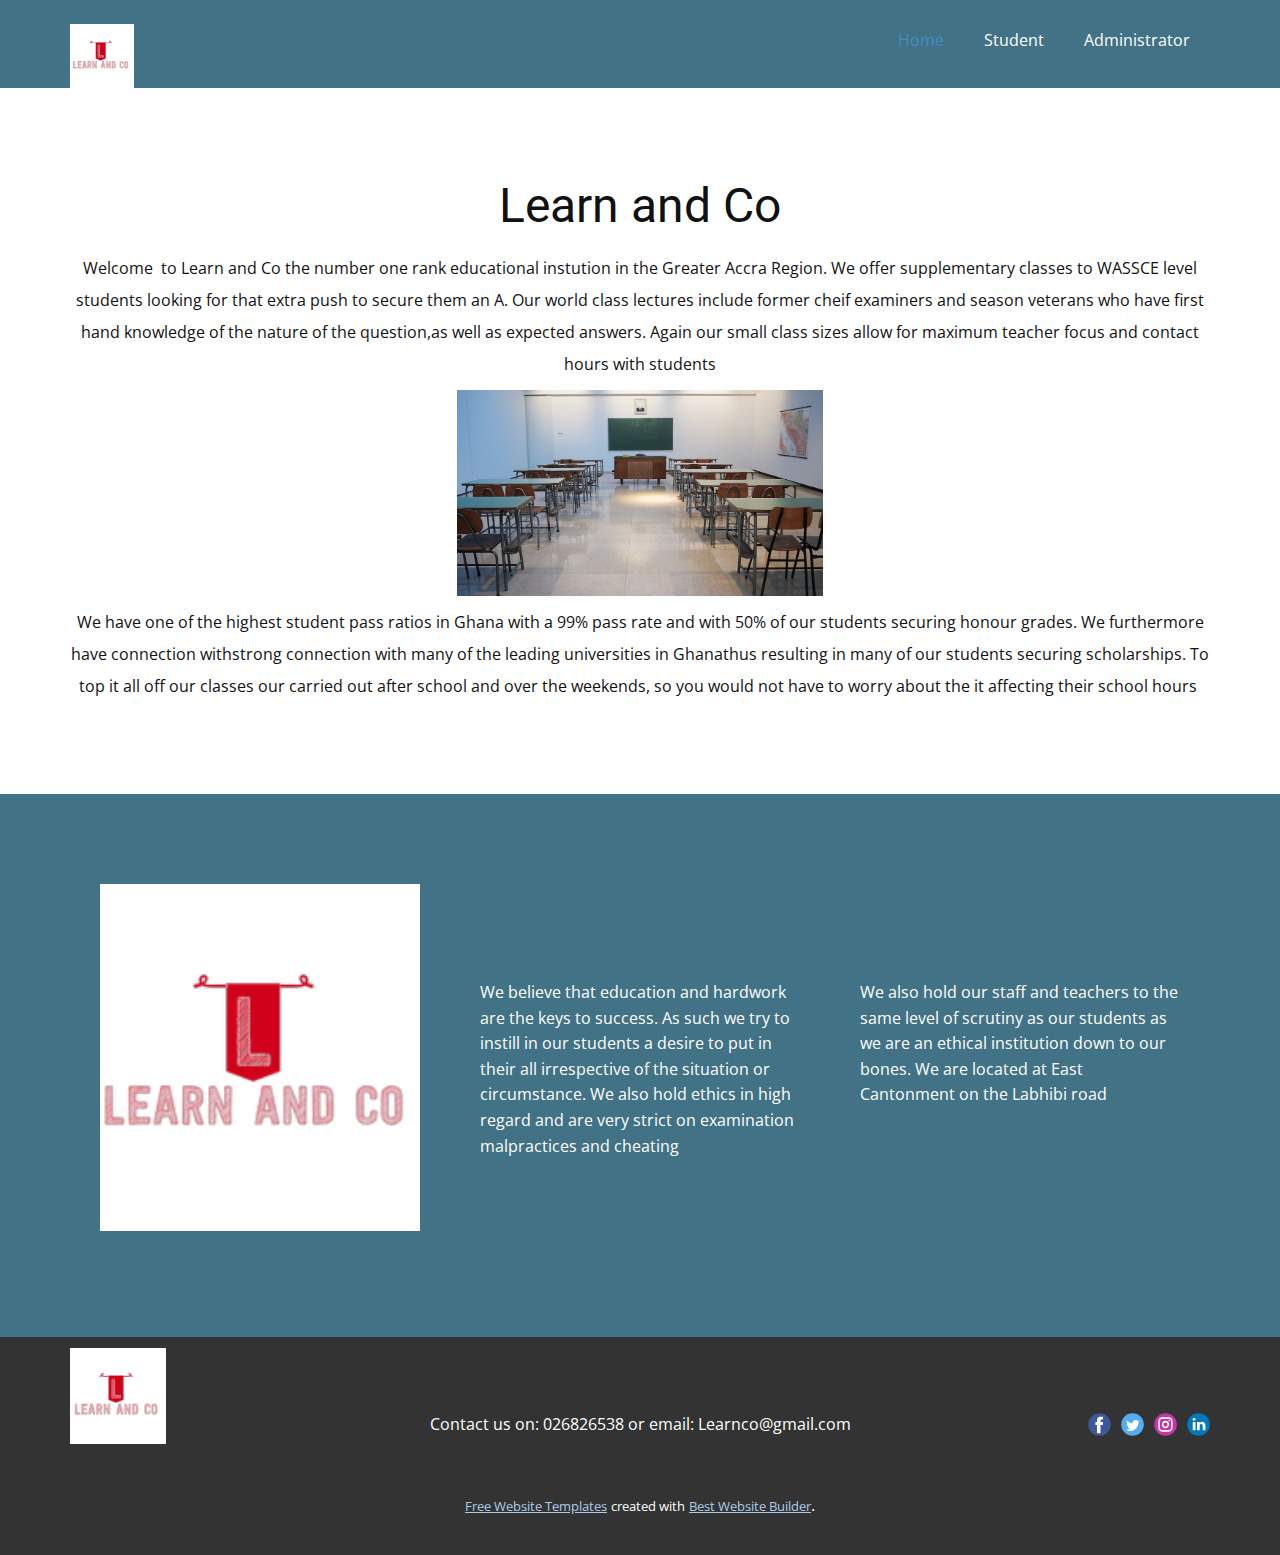
<file: Index.html>
<!DOCTYPE html>
<html style="font-size: 16px;">
  <head>
    <meta name="viewport" content="width=device-width, initial-scale=1.0">
    <meta charset="utf-8">
    <meta name="keywords" content="Learn and Co">
    <meta name="description" content="">
    <meta name="page_type" content="np-template-header-footer-from-plugin">
    <title>Home</title>
    <link rel="stylesheet" href="nicepage.css" media="screen">
<link rel="stylesheet" href="Home.css" media="screen">
    <script class="u-script" type="text/javascript" src="jquery.js" defer=""></script>
    <script class="u-script" type="text/javascript" src="nicepage.js" defer=""></script>
    <meta name="generator" content="Nicepage 4.1.0, nicepage.com">
    <link id="u-theme-google-font" rel="stylesheet" href="https://fonts.googleapis.com/css?family=Roboto:100,100i,300,300i,400,400i,500,500i,700,700i,900,900i|Open+Sans:300,300i,400,400i,600,600i,700,700i,800,800i">
    
    
    
    <script type="application/ld+json">{
		"@context": "http://schema.org",
		"@type": "Organization",
		"name": "",
		"logo": "images/Logo.jpg",
		"sameAs": []
}</script>
    <meta name="theme-color" content="#478ac9">
    <meta property="og:title" content="Home">
    <meta property="og:type" content="website">
  </head>
  <body class="u-body"><header class="u-clearfix u-custom-color-1 u-header u-header" id="sec-9663"><div class="u-clearfix u-sheet u-sheet-1">
        <nav class="u-menu u-menu-dropdown u-offcanvas u-menu-1">
          <div class="menu-collapse" style="font-size: 1rem; letter-spacing: 0px;">
            <a class="u-button-style u-custom-left-right-menu-spacing u-custom-padding-bottom u-custom-top-bottom-menu-spacing u-nav-link u-text-active-palette-1-base u-text-hover-palette-2-base" href="#">
              <svg><use xmlns:xlink="http://www.w3.org/1999/xlink" xlink:href="#menu-hamburger"></use></svg>
              <svg version="1.1" xmlns="http://www.w3.org/2000/svg" xmlns:xlink="http://www.w3.org/1999/xlink"><defs><symbol id="menu-hamburger" viewBox="0 0 16 16" style="width: 16px; height: 16px;"><rect y="1" width="16" height="2"></rect><rect y="7" width="16" height="2"></rect><rect y="13" width="16" height="2"></rect>
</symbol>
</defs></svg>
            </a>
          </div>
          <div class="u-custom-menu u-nav-container">
            <ul class="u-nav u-unstyled u-nav-1"><li class="u-nav-item"><a class="u-button-style u-nav-link u-text-active-palette-1-base u-text-hover-palette-2-base" href="Index.html" style="padding: 10px 20px;">Home</a>
</li><li class="u-nav-item"><a class="u-button-style u-nav-link u-text-active-palette-1-base u-text-hover-palette-2-base" href="Studentlogin.php" style="padding: 10px 20px;">Student</a>
</li><li class="u-nav-item"><a class="u-button-style u-nav-link u-text-active-palette-1-base u-text-hover-palette-2-base" href="Adminlogin.php" style="padding: 10px 20px;">Administrator</a>
</li></ul>
          </div>
          <div class="u-custom-menu u-nav-container-collapse">
            <div class="u-black u-container-style u-inner-container-layout u-opacity u-opacity-95 u-sidenav">
              <div class="u-inner-container-layout u-sidenav-overflow">
                <div class="u-menu-close"></div>
                <ul class="u-align-center u-nav u-popupmenu-items u-unstyled u-nav-2"><li class="u-nav-item"><a class="u-button-style u-nav-link" href="Home.html" style="padding: 10px 20px;">Home</a>
</li><li class="u-nav-item"><a class="u-button-style u-nav-link" href="Student.html" style="padding: 10px 20px;">Student</a>
</li><li class="u-nav-item"><a class="u-button-style u-nav-link" href="Administrator.html" style="padding: 10px 20px;">Administrator</a>
</li></ul>
              </div>
            </div>
            <div class="u-black u-menu-overlay u-opacity u-opacity-70"></div>
          </div>
        </nav>
        <a href="https://nicepage.com" class="u-image u-logo u-image-1" data-image-width="200" data-image-height="200">
          <img src="Logo.jpg" class="u-logo-image u-logo-image-1">
        </a>
      </div></header>
    <section class="u-clearfix u-section-1" id="sec-5fc8">
      <div class="u-clearfix u-sheet u-valign-middle u-sheet-1">
        <div class="fr-view u-align-center u-clearfix u-rich-text u-text u-text-1">
          <h1 style="text-align: center;">Learn and Co</h1>
          <p style="text-align: center;">
            <span style="line-height: 2.0;">Welcome &nbsp;to Learn and Co the number one rank educational instution in the Greater Accra Region. We offer supplementary classes to WASSCE level students looking for that extra push to secure them an A. Our world class lectures include former cheif examiners and season veterans who have first hand knowledge of the nature of the question,as well as expected answers. Again our small class sizes allow for maximum teacher focus and contact hours with students<img src="bgrnd.jfif" align="center" style="width: 366px;" class="fr-dib fr-fic" width="570">We have one of the highest student pass ratios in Ghana with a 99% pass rate and with 50% of our students securing honour grades. We furthermore have connection withstrong connection with many of the leading universities in Ghanathus resulting in many of our students securing scholarships. To top it all off our classes our carried out after school and over the weekends, so you would not have to worry about the it affecting their school hours&nbsp;
            </span>
          </p>
        </div>
      </div>
    </section>
    <section class="u-clearfix u-custom-color-1 u-section-2" id="sec-be61">
      <div class="u-clearfix u-sheet u-valign-middle u-sheet-1">
        <div class="u-clearfix u-expanded-width u-gutter-0 u-layout-spacing-vertical u-layout-wrap u-layout-wrap-1">
          <div class="u-layout">
            <div class="u-layout-row">
              <div class="u-size-20 u-size-60-md">
                <div class="u-layout-row">
                  <div class="u-container-style u-expand-resize u-layout-cell u-left-cell u-size-60 u-layout-cell-1" src="">
                    <div class="u-container-layout u-valign-top u-container-layout-1">
                      <img class="u-expanded-width u-image u-image-1" data-image-width="200" data-image-height="200" src="Logo.jpg">
                    </div>
                  </div>
                </div>
              </div>
              <div class="u-size-40 u-size-60-md">
                <div class="u-layout-col">
                  <div class="u-size-40">
                    <div class="u-layout-row">
                      <div class="u-align-left u-container-style u-layout-cell u-right-cell u-size-60 u-layout-cell-2">
                        <div class="u-container-layout u-valign-middle u-container-layout-2"></div>
                      </div>
                    </div>
                  </div>
                  <div class="u-size-20">
                    <div class="u-layout-row">
                      <div class="u-align-left u-container-style u-layout-cell u-size-30 u-layout-cell-3">
                        <div class="u-container-layout u-valign-top u-container-layout-3">
                          <p class="u-text u-text-1">We believe that education and hardwork are the keys to success. As such we try to instill in our students a desire to put in their all irrespective of the situation or circumstance. We also hold ethics in high regard and are very strict on examination malpractices and cheating&nbsp;</p>
                        </div>
                      </div>
                      <div class="u-align-left u-container-style u-layout-cell u-right-cell u-size-30 u-layout-cell-4">
                        <div class="u-container-layout u-container-layout-4">
                          <p class="u-text u-text-2">We also hold our staff and teachers to the same level of scrutiny as our students as we are an ethical institution down to our bones. We are located at East Cantonment on the Labhibi road&nbsp;</p>
                        </div>
                      </div>
                    </div>
                  </div>
                </div>
              </div>
            </div>
          </div>
        </div>
      </div>
    </section>
    
    
    <footer class="u-align-center-md u-align-center-sm u-align-center-xs u-clearfix u-footer u-grey-80" id="sec-d9af"><div class="u-clearfix u-sheet u-valign-middle u-sheet-1">
        <a href="https://nicepage.com" class="u-image u-logo u-image-1" data-image-width="200" data-image-height="200">
          <img src="Logo.jpg" class="u-logo-image u-logo-image-1">
        </a>
        <div class="u-align-left u-social-icons u-spacing-10 u-social-icons-1">
          <a class="u-social-url" title="facebook" target="_blank" href=""><span class="u-icon u-social-facebook u-social-icon u-icon-1"><svg class="u-svg-link" preserveAspectRatio="xMidYMin slice" viewBox="0 0 112 112" ><use xmlns:xlink="http://www.w3.org/1999/xlink" xlink:href="#svg-c234"></use></svg><svg class="u-svg-content" viewBox="0 0 112 112" x="0" y="0" id="svg-c234"><circle fill="currentColor" cx="56.1" cy="56.1" r="55"></circle><path fill="#FFFFFF" d="M73.5,31.6h-9.1c-1.4,0-3.6,0.8-3.6,3.9v8.5h12.6L72,58.3H60.8v40.8H43.9V58.3h-8V43.9h8v-9.2
            c0-6.7,3.1-17,17-17h12.5v13.9H73.5z"></path></svg></span>
          </a>
          <a class="u-social-url" title="twitter" target="_blank" href=""><span class="u-icon u-social-icon u-social-twitter u-icon-2"><svg class="u-svg-link" preserveAspectRatio="xMidYMin slice" viewBox="0 0 112 112" ><use xmlns:xlink="http://www.w3.org/1999/xlink" xlink:href="#svg-8705"></use></svg><svg class="u-svg-content" viewBox="0 0 112 112" x="0" y="0" id="svg-8705"><circle fill="currentColor" class="st0" cx="56.1" cy="56.1" r="55"></circle><path fill="#FFFFFF" d="M83.8,47.3c0,0.6,0,1.2,0,1.7c0,17.7-13.5,38.2-38.2,38.2C38,87.2,31,85,25,81.2c1,0.1,2.1,0.2,3.2,0.2
            c6.3,0,12.1-2.1,16.7-5.7c-5.9-0.1-10.8-4-12.5-9.3c0.8,0.2,1.7,0.2,2.5,0.2c1.2,0,2.4-0.2,3.5-0.5c-6.1-1.2-10.8-6.7-10.8-13.1
            c0-0.1,0-0.1,0-0.2c1.8,1,3.9,1.6,6.1,1.7c-3.6-2.4-6-6.5-6-11.2c0-2.5,0.7-4.8,1.8-6.7c6.6,8.1,16.5,13.5,27.6,14
            c-0.2-1-0.3-2-0.3-3.1c0-7.4,6-13.4,13.4-13.4c3.9,0,7.3,1.6,9.8,4.2c3.1-0.6,5.9-1.7,8.5-3.3c-1,3.1-3.1,5.8-5.9,7.4
            c2.7-0.3,5.3-1,7.7-2.1C88.7,43,86.4,45.4,83.8,47.3z"></path></svg></span>
          </a>
          <a class="u-social-url" title="instagram" target="_blank" href=""><span class="u-icon u-social-icon u-social-instagram u-icon-3"><svg class="u-svg-link" preserveAspectRatio="xMidYMin slice" viewBox="0 0 112 112" ><use xmlns:xlink="http://www.w3.org/1999/xlink" xlink:href="#svg-2546"></use></svg><svg class="u-svg-content" viewBox="0 0 112 112" x="0" y="0" id="svg-2546"><circle fill="currentColor" cx="56.1" cy="56.1" r="55"></circle><path fill="#FFFFFF" d="M55.9,38.2c-9.9,0-17.9,8-17.9,17.9C38,66,46,74,55.9,74c9.9,0,17.9-8,17.9-17.9C73.8,46.2,65.8,38.2,55.9,38.2
            z M55.9,66.4c-5.7,0-10.3-4.6-10.3-10.3c-0.1-5.7,4.6-10.3,10.3-10.3c5.7,0,10.3,4.6,10.3,10.3C66.2,61.8,61.6,66.4,55.9,66.4z"></path><path fill="#FFFFFF" d="M74.3,33.5c-2.3,0-4.2,1.9-4.2,4.2s1.9,4.2,4.2,4.2s4.2-1.9,4.2-4.2S76.6,33.5,74.3,33.5z"></path><path fill="#FFFFFF" d="M73.1,21.3H38.6c-9.7,0-17.5,7.9-17.5,17.5v34.5c0,9.7,7.9,17.6,17.5,17.6h34.5c9.7,0,17.5-7.9,17.5-17.5V38.8
            C90.6,29.1,82.7,21.3,73.1,21.3z M83,73.3c0,5.5-4.5,9.9-9.9,9.9H38.6c-5.5,0-9.9-4.5-9.9-9.9V38.8c0-5.5,4.5-9.9,9.9-9.9h34.5
            c5.5,0,9.9,4.5,9.9,9.9V73.3z"></path></svg></span>
          </a>
          <a class="u-social-url" title="linkedin" target="_blank" href=""><span class="u-icon u-social-icon u-social-linkedin u-icon-4"><svg class="u-svg-link" preserveAspectRatio="xMidYMin slice" viewBox="0 0 112 112" ><use xmlns:xlink="http://www.w3.org/1999/xlink" xlink:href="#svg-c6b7"></use></svg><svg class="u-svg-content" viewBox="0 0 112 112" x="0" y="0" id="svg-c6b7"><circle fill="currentColor" cx="56.1" cy="56.1" r="55"></circle><path fill="#FFFFFF" d="M41.3,83.7H27.9V43.4h13.4V83.7z M34.6,37.9L34.6,37.9c-4.6,0-7.5-3.1-7.5-7c0-4,3-7,7.6-7s7.4,3,7.5,7
            C42.2,34.8,39.2,37.9,34.6,37.9z M89.6,83.7H76.2V62.2c0-5.4-1.9-9.1-6.8-9.1c-3.7,0-5.9,2.5-6.9,4.9c-0.4,0.9-0.4,2.1-0.4,3.3v22.5
            H48.7c0,0,0.2-36.5,0-40.3h13.4v5.7c1.8-2.7,5-6.7,12.1-6.7c8.8,0,15.4,5.8,15.4,18.1V83.7z"></path></svg></span>
          </a>
        </div>
        <p class="u-align-center-lg u-align-center-md u-align-center-xl u-text u-text-1">Contact us on: 026826538 or email: Learnco@gmail.com<br>
        </p>
      </div></footer>
    <section class="u-backlink u-clearfix u-grey-80">
      <a class="u-link" href="https://nicepage.com/website-templates" target="_blank">
        <span>Free Website Templates</span>
      </a>
      <p class="u-text">
        <span>created with</span>
      </p>
      <a class="u-link" href="https://nicepage.review" target="_blank">
        <span>Best Website Builder</span>
      </a>. 
    </section>
  </body>
</html>
</file>
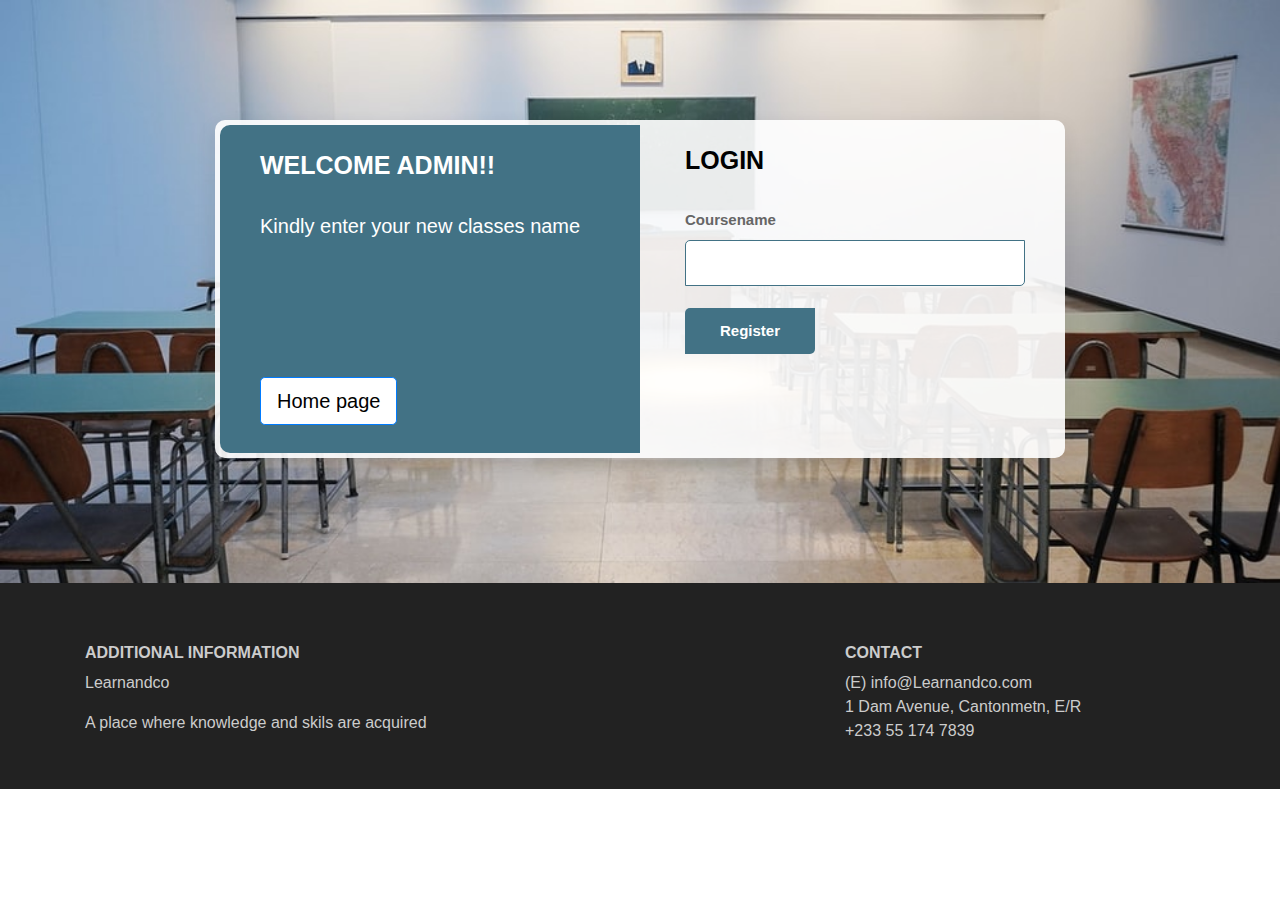
<file: addclasses.html>
<!DOCTYPE html>
<html lang="en">

<head>
    <meta charset="UTF-8">
    <meta http-equiv="X-UA-Compatible" content="IE=edge">
    <meta name="viewport" content="width=device-width, initial-scale=1.0">
    <title>Register</title>
    <link rel="stylesheet" href="https://maxcdn.bootstrapcdn.com/bootstrap/4.0.0/css/bootstrap.min.css" integrity="sha384-Gn5384xqQ1aoWXA+058RXPxPg6fy4IWvTNh0E263XmFcJlSAwiGgFAW/dAiS6JXm" crossorigin="anonymous">
    <script src="https://maxcdn.bootstrapcdn.com/bootstrap/4.0.0/js/bootstrap.min.js" integrity="sha384-JZR6Spejh4U02d8jOt6vLEHfe/JQGiRRSQQxSfFWpi1MquVdAyjUar5+76PVCmYl" crossorigin="anonymous"></script>
    <link href="https://cdn.jsdelivr.net/npm/bootstrap@5.0.2/dist/css/bootstrap.min.css" rel="stylesheet" integrity="sha384-EVSTQN3/azprG1Anm3QDgpJLIm9Nao0Yz1ztcQTwFspd3yD65VohhpuuCOmLASjC" crossorigin="anonymous">
    <link rel="stylesheet" href="sign-up_style.css">
    <script src="signupScript.js"></script>
    <script src="https://cdn.jsdelivr.net/npm/bootstrap@5.0.2/dist/js/bootstrap.bundle.min.js" integrity="sha384-MrcW6ZMFYlzcLA8Nl+NtUVF0sA7MsXsP1UyJoMp4YLEuNSfAP+JcXn/tWtIaxVXM" crossorigin="anonymous"></script>
</head>


<body>
    <br>
    <br>
    <br>
    <br>
    <br>
    
    <div class="containerr" style="background-size: 100%;">
        <div class="wrapper">
           

            <!-- left side of the form-->
            <div class="form-left">
                <h2 class="text-uppercase">Welcome Admin!!</h2>
                <p><h5>Kindly enter your new classes name</h5></p>
                <br>
                <br>
                <br>
                
                <br>
                <br>
               
                <div class="form-field">
                    <h1><a href="index.php" class="btn btn-primary btn-lg" id= " Homepagebtn"  role="button">Home page</a></h1>
                </div>
            </div>


            <!-- form content-->
            <form class="form-right" action="createclass.php" method="post" name="myForm" onsubmit="return(validate());">
                <h2 class="text-uppercase" style="color: black;">Login</h2>

                <!-- Class_id course_id-->
                
        
                <div class="mb-3"> <label>Coursename</label> <input type="text" name="Coursename" id="Coursename" class="input-field"> </div>

               

                    <!-- Register button-->
                    <div class="form-field"> <input type="submit" value="Register" class="Login" name="Register"> </div>
            </form>
            </div>
        </div>
        <br>
    <br>
    <br>
    <br>
    <br>

        <!-- footer  -->
        <footer class="page-footer">
            <div class="container">
                <div class="row">

                    <!-- footer left-side-->
                    <div class="col-lg-8 col-md-8 col-sm-12">
                        <h6 class="text-uppercase font-weight-bold">Additional Information</h6>
                        <p>Learnandco</p>
                        <p>A place where knowledge and skils are acquired</p>
                    </div>

                    <!-- right-side -->
                    <div class="col-lg-4 col-md-4 col-sm-12">
                        <h6 class="text-uppercase font-weight-bold">Contact</h6>
                        <p>(E) info@Learnandco.com
                            <br/>1 Dam Avenue, Cantonmetn, E/R

                            <br/>+233 55 174 7839</p>
                    </div>
                    <div>

        </footer>
        </div>
</body>

</html>
</file>
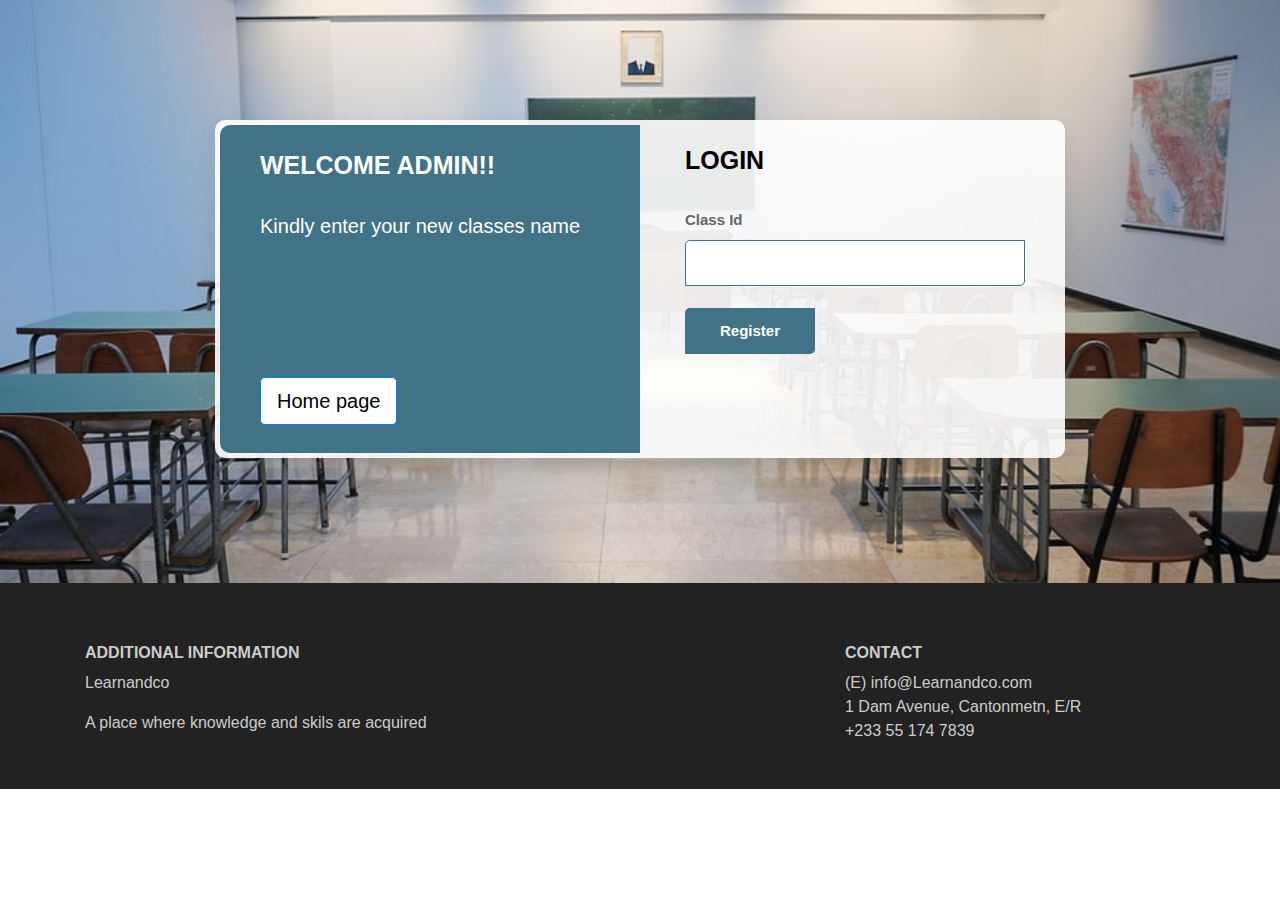
<file: addclassmembers.html>
<!DOCTYPE html>
<html lang="en">

<head>
    <meta charset="UTF-8">
    <meta http-equiv="X-UA-Compatible" content="IE=edge">
    <meta name="viewport" content="width=device-width, initial-scale=1.0">
    <title>Register</title>
    <link rel="stylesheet" href="https://maxcdn.bootstrapcdn.com/bootstrap/4.0.0/css/bootstrap.min.css" integrity="sha384-Gn5384xqQ1aoWXA+058RXPxPg6fy4IWvTNh0E263XmFcJlSAwiGgFAW/dAiS6JXm" crossorigin="anonymous">
    <script src="https://maxcdn.bootstrapcdn.com/bootstrap/4.0.0/js/bootstrap.min.js" integrity="sha384-JZR6Spejh4U02d8jOt6vLEHfe/JQGiRRSQQxSfFWpi1MquVdAyjUar5+76PVCmYl" crossorigin="anonymous"></script>
    <link href="https://cdn.jsdelivr.net/npm/bootstrap@5.0.2/dist/css/bootstrap.min.css" rel="stylesheet" integrity="sha384-EVSTQN3/azprG1Anm3QDgpJLIm9Nao0Yz1ztcQTwFspd3yD65VohhpuuCOmLASjC" crossorigin="anonymous">
    <link rel="stylesheet" href="sign-up_style.css">
    <script src="signupScript.js"></script>
    <script src="https://cdn.jsdelivr.net/npm/bootstrap@5.0.2/dist/js/bootstrap.bundle.min.js" integrity="sha384-MrcW6ZMFYlzcLA8Nl+NtUVF0sA7MsXsP1UyJoMp4YLEuNSfAP+JcXn/tWtIaxVXM" crossorigin="anonymous"></script>
</head>


<body>
    <br>
    <br>
    <br>
    <br>
    <br>
    
    <div class="containerr" style="background-size: 100%;">
        <div class="wrapper">
           

            <!-- left side of the form-->
            <div class="form-left">
                <h2 class="text-uppercase">Welcome Admin!!</h2>
                <p><h5>Kindly enter your new classes name</h5></p>
                <br>
                <br>
                <br>
                
                <br>
                <br>
               
                <div class="form-field">
                    <h1><a href="Admindashboard.php" class="btn btn-primary btn-lg" id= " Homepagebtn"  role="button">Home page</a></h1>
                </div>
            </div>


            <!-- form content-->
            <form class="form-right" action="createclassmembers.php" method="post" name="myForm" onsubmit="return(validate());">
                <h2 class="text-uppercase" style="color: black;">Login</h2>

                <!-- Class_id course_id-->
                
        
                <div class="mb-3"> <label>Class Id</label> <input type="text" name="Classid" id="Classid" class="input-field"> </div>

               

                    <!-- Register button-->
                    <div class="form-field"> <input type="submit" value="Register" class="Login" name="Register"> </div>
            </form>
            </div>
        </div>
        <br>
    <br>
    <br>
    <br>
    <br>

        <!-- footer  -->
        <footer class="page-footer">
            <div class="container">
                <div class="row">

                    <!-- footer left-side-->
                    <div class="col-lg-8 col-md-8 col-sm-12">
                        <h6 class="text-uppercase font-weight-bold">Additional Information</h6>
                        <p>Learnandco</p>
                        <p>A place where knowledge and skils are acquired</p>
                    </div>

                    <!-- right-side -->
                    <div class="col-lg-4 col-md-4 col-sm-12">
                        <h6 class="text-uppercase font-weight-bold">Contact</h6>
                        <p>(E) info@Learnandco.com
                            <br/>1 Dam Avenue, Cantonmetn, E/R

                            <br/>+233 55 174 7839</p>
                    </div>
                    <div>

        </footer>
        </div>
</body>

</html>
</file>
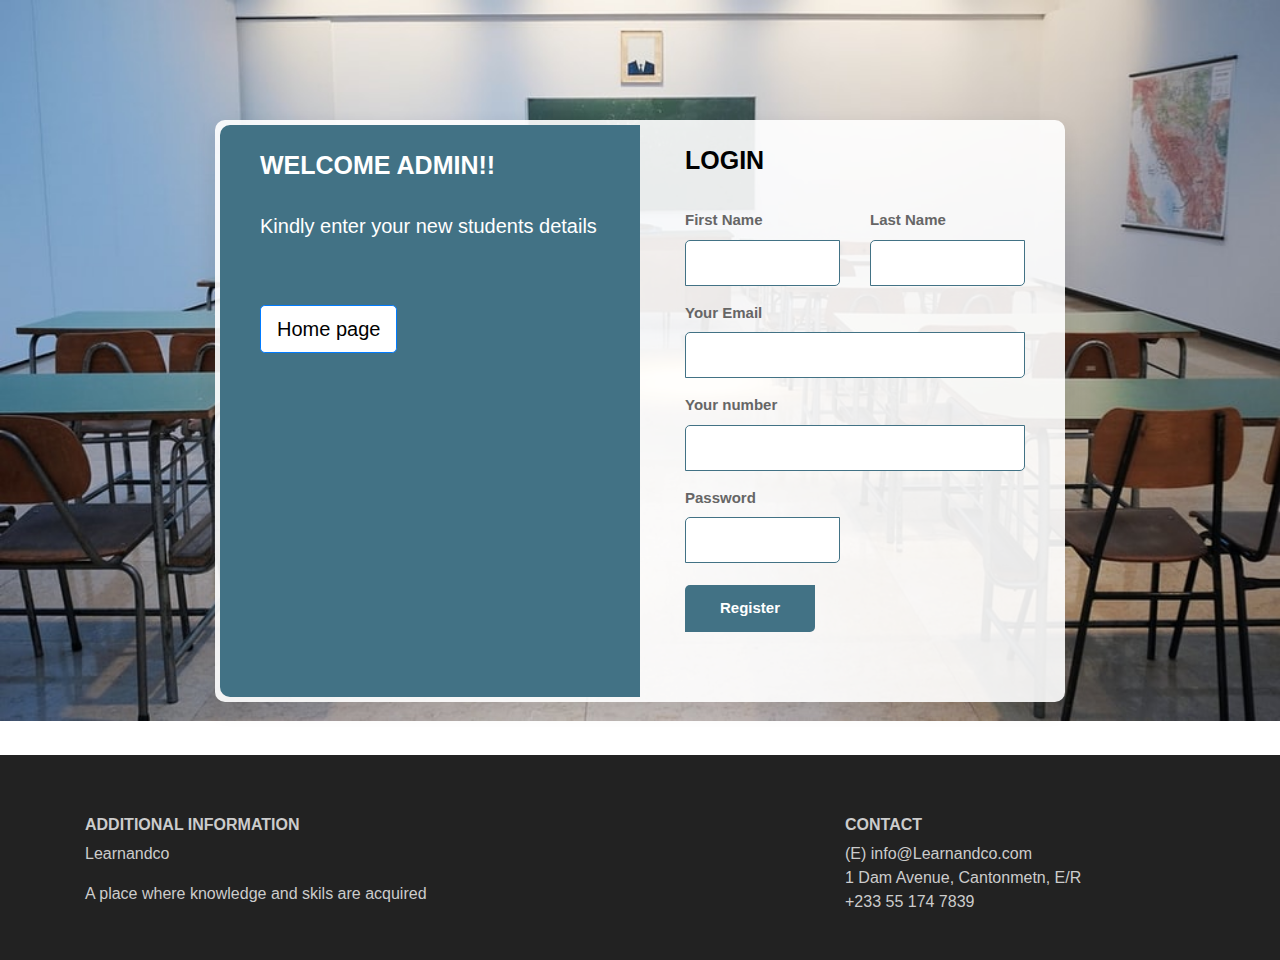
<file: addperson.html>
<!DOCTYPE html>
<html lang="en">

<head>
    <meta charset="UTF-8">
    <meta http-equiv="X-UA-Compatible" content="IE=edge">
    <meta name="viewport" content="width=device-width, initial-scale=1.0">
    <title>Register</title>
    <link rel="stylesheet" href="https://maxcdn.bootstrapcdn.com/bootstrap/4.0.0/css/bootstrap.min.css" integrity="sha384-Gn5384xqQ1aoWXA+058RXPxPg6fy4IWvTNh0E263XmFcJlSAwiGgFAW/dAiS6JXm" crossorigin="anonymous">
    <script src="https://maxcdn.bootstrapcdn.com/bootstrap/4.0.0/js/bootstrap.min.js" integrity="sha384-JZR6Spejh4U02d8jOt6vLEHfe/JQGiRRSQQxSfFWpi1MquVdAyjUar5+76PVCmYl" crossorigin="anonymous"></script>
    <link href="https://cdn.jsdelivr.net/npm/bootstrap@5.0.2/dist/css/bootstrap.min.css" rel="stylesheet" integrity="sha384-EVSTQN3/azprG1Anm3QDgpJLIm9Nao0Yz1ztcQTwFspd3yD65VohhpuuCOmLASjC" crossorigin="anonymous">
    <link rel="stylesheet" href="sign-up_style.css">
    <script src="signupScript.js"></script>
    <script src="https://cdn.jsdelivr.net/npm/bootstrap@5.0.2/dist/js/bootstrap.bundle.min.js" integrity="sha384-MrcW6ZMFYlzcLA8Nl+NtUVF0sA7MsXsP1UyJoMp4YLEuNSfAP+JcXn/tWtIaxVXM" crossorigin="anonymous"></script>
</head>


<body style="background-image: url('bgrnd.jfif');  background-size: 100%; background-repeat: no-repeat; ">
    <br>
    <br>
    <br>
    <br>
    <br>
    
    <div class="containerr"  >
    
        <div class="wrapper">
           

            <!-- left side of the form-->
            <div class="form-left">
                <h2 class="text-uppercase">Welcome ADMIN!!</h2>
                <p><h5>Kindly enter your new students details </h5></p>
                <br>
                <br>
               
                <div class="form-field">
                    <h1><a href="Admindashboard.php" class="btn btn-primary btn-lg" id= " Homepagebtn"  role="button">Home page</a></h1>
                </div>
               
                
            </div>


            <!-- form content-->
            <form class="form-right" action="create.php" method="post" name="myForm" onsubmit="return(validate());">
                <h2 class="text-uppercase" style="color: black;">Login</h2>

                <!-- first name and last name-->
                <div class="row">
                    <div class="col-sm-6 mb-3"> <label>First Name</label> <input type="text" name="fname" id="fname" class="input-field"> </div>
                    <div class="col-sm-6 mb-3"> <label>Last Name</label> <input type="text" name="lname" id="lname" class="input-field"> </div>
                </div>

                <div class="mb-3"> <label>Your Email</label> <input type="email" class="input-field" name="email" id="email"> </div>


                <!-- Number-->
                <div class="mb-3"> <label>Your number </label> <input type="text" class="input-field" name="number" id="number"> </div>

                <!-- Role-->
                
                 <!-- Password-->
                <div class="row">
                    <div class="col-sm-6 mb-3"> <label>Password</label> <input type="password" name="Pword" id="Pword" class="input-field"> </div>
                </div>

                    <!-- Register button-->
                     <input type="submit" value="Register" class="Login" name="Register"> </div>
            </form>
            </div>
        </div>
        <br>
        <br>
        


   
        <!-- footer  -->
        <footer class="page-footer">
            <div class="container">
                <div class="row">

                    <!-- footer left-side-->
                    <div class="col-lg-8 col-md-8 col-sm-12">
                        <h6 class="text-uppercase font-weight-bold">Additional Information</h6>
                        <p>Learnandco</p>
                        <p>A place where knowledge and skils are acquired</p>
                    </div>

                    <!-- right-side -->
                    <div class="col-lg-4 col-md-4 col-sm-12">
                        <h6 class="text-uppercase font-weight-bold">Contact</h6>
                        <p>(E) info@Learnandco.com
                            <br/>1 Dam Avenue, Cantonmetn, E/R

                            <br/>+233 55 174 7839</p>
                    </div>
                    <div>

        </footer>
        </div>
</body>

</html>
</file>
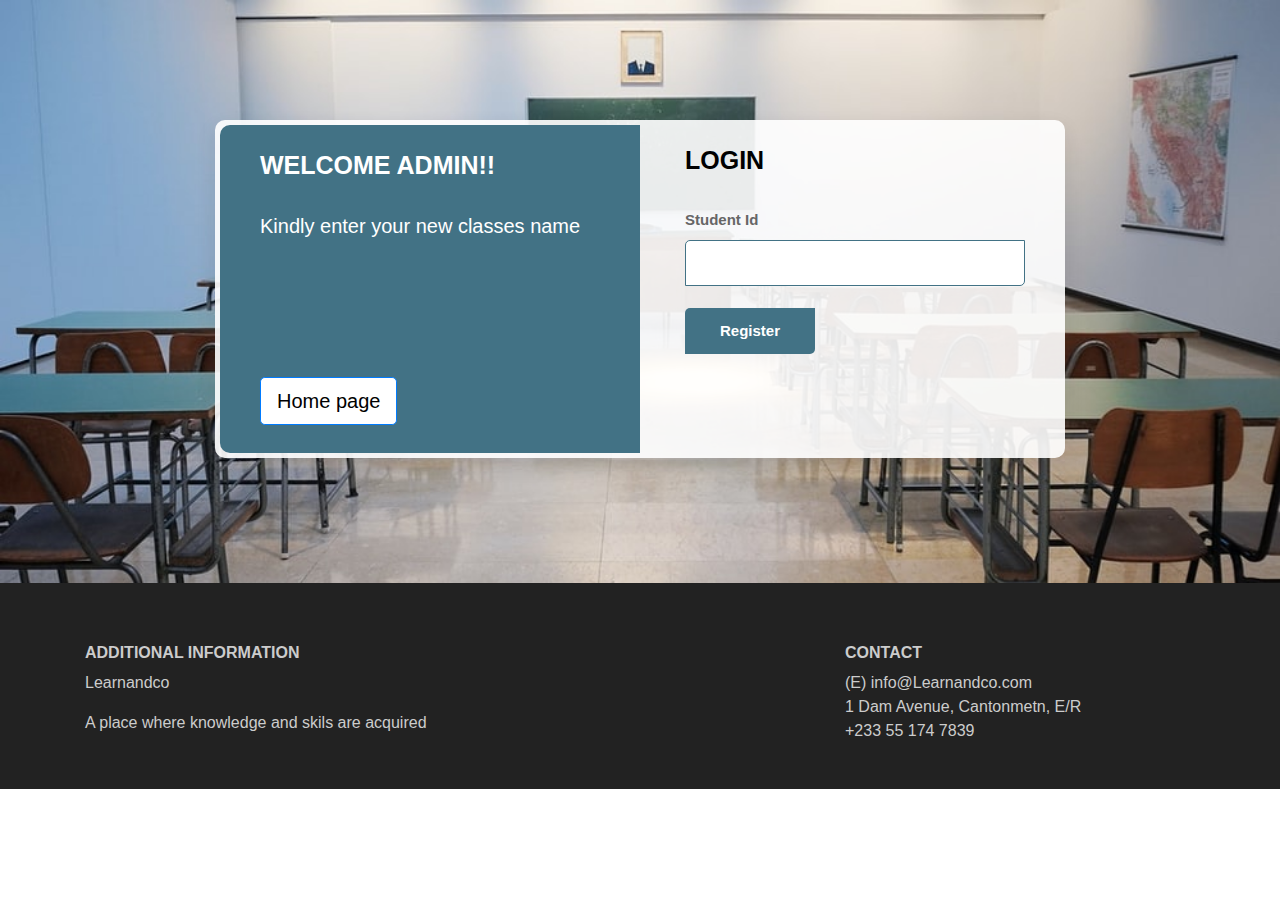
<file: addstudentclasses.html>
<!DOCTYPE html>
<html lang="en">

<head>
    <meta charset="UTF-8">
    <meta http-equiv="X-UA-Compatible" content="IE=edge">
    <meta name="viewport" content="width=device-width, initial-scale=1.0">
    <title>Register</title>
    <link rel="stylesheet" href="https://maxcdn.bootstrapcdn.com/bootstrap/4.0.0/css/bootstrap.min.css" integrity="sha384-Gn5384xqQ1aoWXA+058RXPxPg6fy4IWvTNh0E263XmFcJlSAwiGgFAW/dAiS6JXm" crossorigin="anonymous">
    <script src="https://maxcdn.bootstrapcdn.com/bootstrap/4.0.0/js/bootstrap.min.js" integrity="sha384-JZR6Spejh4U02d8jOt6vLEHfe/JQGiRRSQQxSfFWpi1MquVdAyjUar5+76PVCmYl" crossorigin="anonymous"></script>
    <link href="https://cdn.jsdelivr.net/npm/bootstrap@5.0.2/dist/css/bootstrap.min.css" rel="stylesheet" integrity="sha384-EVSTQN3/azprG1Anm3QDgpJLIm9Nao0Yz1ztcQTwFspd3yD65VohhpuuCOmLASjC" crossorigin="anonymous">
    <link rel="stylesheet" href="sign-up_style.css">
    <script src="signupScript.js"></script>
    <script src="https://cdn.jsdelivr.net/npm/bootstrap@5.0.2/dist/js/bootstrap.bundle.min.js" integrity="sha384-MrcW6ZMFYlzcLA8Nl+NtUVF0sA7MsXsP1UyJoMp4YLEuNSfAP+JcXn/tWtIaxVXM" crossorigin="anonymous"></script>
</head>


<body>
    <br>
    <br>
    <br>
    <br>
    <br>
    
    <div class="containerr" style="background-size: 100%;">
        <div class="wrapper">
           

            <!-- left side of the form-->
            <div class="form-left">
                <h2 class="text-uppercase">Welcome Admin!!</h2>
                <p><h5>Kindly enter your new classes name</h5></p>
                <br>
                <br>
                <br>
                
                <br>
                <br>
               
                <div class="form-field">
                    <h1><a href="Admindashboard.php" class="btn btn-primary btn-lg" id= "Homepagebtn"  role="button">Home page</a></h1>
                </div>
            </div>


            <!-- form content-->
            <form class="form-right" action="createstudentclasses.php" method="post" name="myForm" onsubmit="return(validate());">
                <h2 class="text-uppercase" style="color: black;">Login</h2>

                <!-- Class_id course_id-->
                
        
                <div class="mb-3"> <label>Student Id</label> <input type="text" name="student_id" id="student_id" class="input-field"> </div>

               

                    <!-- Register button-->
                    <div class="form-field"> <input type="submit" value="Register" class="Login" name="Register"> </div>
            </form>
            </div>
        </div>
        <br>
    <br>
    <br>
    <br>
    <br>

        <!-- footer  -->
        <footer class="page-footer">
            <div class="container">
                <div class="row">

                    <!-- footer left-side-->
                    <div class="col-lg-8 col-md-8 col-sm-12">
                        <h6 class="text-uppercase font-weight-bold">Additional Information</h6>
                        <p>Learnandco</p>
                        <p>A place where knowledge and skils are acquired</p>
                    </div>

                    <!-- right-side -->
                    <div class="col-lg-4 col-md-4 col-sm-12">
                        <h6 class="text-uppercase font-weight-bold">Contact</h6>
                        <p>(E) info@Learnandco.com
                            <br/>1 Dam Avenue, Cantonmetn, E/R

                            <br/>+233 55 174 7839</p>
                    </div>
                    <div>

        </footer>
        </div>
</body>

</html>
</file>
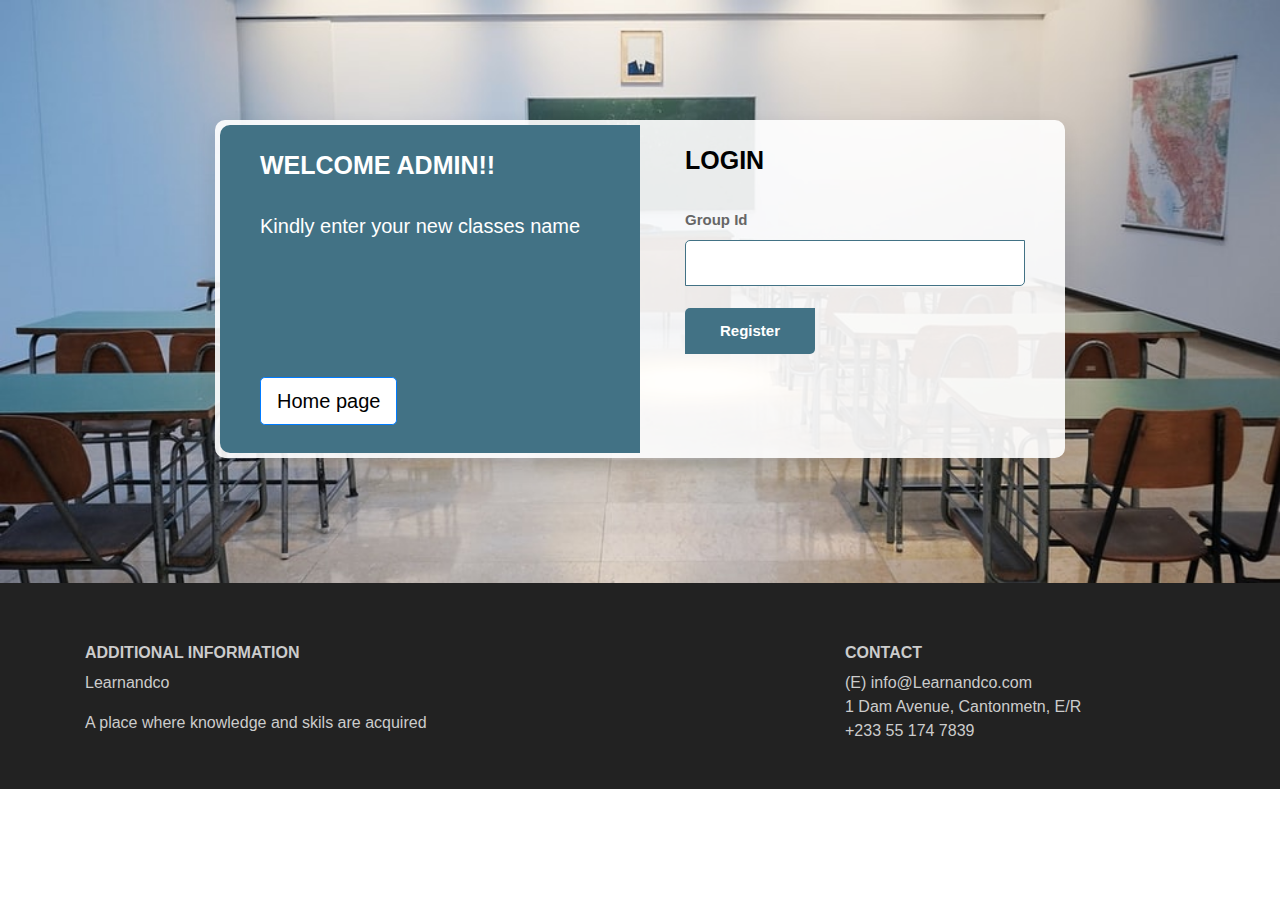
<file: addstudygroupmembers.html>
<!DOCTYPE html>
<html lang="en">

<head>
    <meta charset="UTF-8">
    <meta http-equiv="X-UA-Compatible" content="IE=edge">
    <meta name="viewport" content="width=device-width, initial-scale=1.0">
    <title>Register</title>
    <link rel="stylesheet" href="https://maxcdn.bootstrapcdn.com/bootstrap/4.0.0/css/bootstrap.min.css" integrity="sha384-Gn5384xqQ1aoWXA+058RXPxPg6fy4IWvTNh0E263XmFcJlSAwiGgFAW/dAiS6JXm" crossorigin="anonymous">
    <script src="https://maxcdn.bootstrapcdn.com/bootstrap/4.0.0/js/bootstrap.min.js" integrity="sha384-JZR6Spejh4U02d8jOt6vLEHfe/JQGiRRSQQxSfFWpi1MquVdAyjUar5+76PVCmYl" crossorigin="anonymous"></script>
    <link href="https://cdn.jsdelivr.net/npm/bootstrap@5.0.2/dist/css/bootstrap.min.css" rel="stylesheet" integrity="sha384-EVSTQN3/azprG1Anm3QDgpJLIm9Nao0Yz1ztcQTwFspd3yD65VohhpuuCOmLASjC" crossorigin="anonymous">
    <link rel="stylesheet" href="sign-up_style.css">
    <script src="signupScript.js"></script>
    <script src="https://cdn.jsdelivr.net/npm/bootstrap@5.0.2/dist/js/bootstrap.bundle.min.js" integrity="sha384-MrcW6ZMFYlzcLA8Nl+NtUVF0sA7MsXsP1UyJoMp4YLEuNSfAP+JcXn/tWtIaxVXM" crossorigin="anonymous"></script>
</head>


<body>
    <br>
    <br>
    <br>
    <br>
    <br>
    
    <div class="containerr" style="background-size: 100%;">
        <div class="wrapper">
           

            <!-- left side of the form-->
            <div class="form-left">
                <h2 class="text-uppercase">Welcome Admin!!</h2>
                <p><h5>Kindly enter your new classes name</h5></p>
                <br>
                <br>
                <br>
                
                <br>
                <br>
               
                <div class="form-field">
                    <h1><a href="Admindashboard.php" class="btn btn-primary btn-lg" id= " Homepagebtn"  role="button">Home page</a></h1>
                </div>
            </div>


            <!-- form content-->
            <form class="form-right" action="createstudygroupmembers.php" method="post" name="myForm" onsubmit="return(validate());">
                <h2 class="text-uppercase" style="color: black;">Login</h2>

                <!-- Class_id course_id-->
                
        
                <div class="mb-3"> <label>Group Id</label> <input type="text" name="group_ids" id="group_ids" class="input-field"> </div>

               

                    <!-- Register button-->
                    <div class="form-field"> <input type="submit" value="Register" class="Login" name="Register"> </div>
            </form>
            </div>
        </div>
        <br>
    <br>
    <br>
    <br>
    <br>

    <footer class="page-footer">
        <div class="container">
            <div class="row">

                <!-- footer left-side-->
                <div class="col-lg-8 col-md-8 col-sm-12">
                    <h6 class="text-uppercase font-weight-bold">Additional Information</h6>
                    <p>Learnandco</p>
                    <p>A place where knowledge and skils are acquired</p>
                </div>

                <!-- right-side -->
                <div class="col-lg-4 col-md-4 col-sm-12">
                    <h6 class="text-uppercase font-weight-bold">Contact</h6>
                    <p>(E) info@Learnandco.com
                        <br/>1 Dam Avenue, Cantonmetn, E/R

                        <br/>+233 55 174 7839</p>
                </div>
                <div>

    </footer>
        </div>
</body>

</html>
</file>
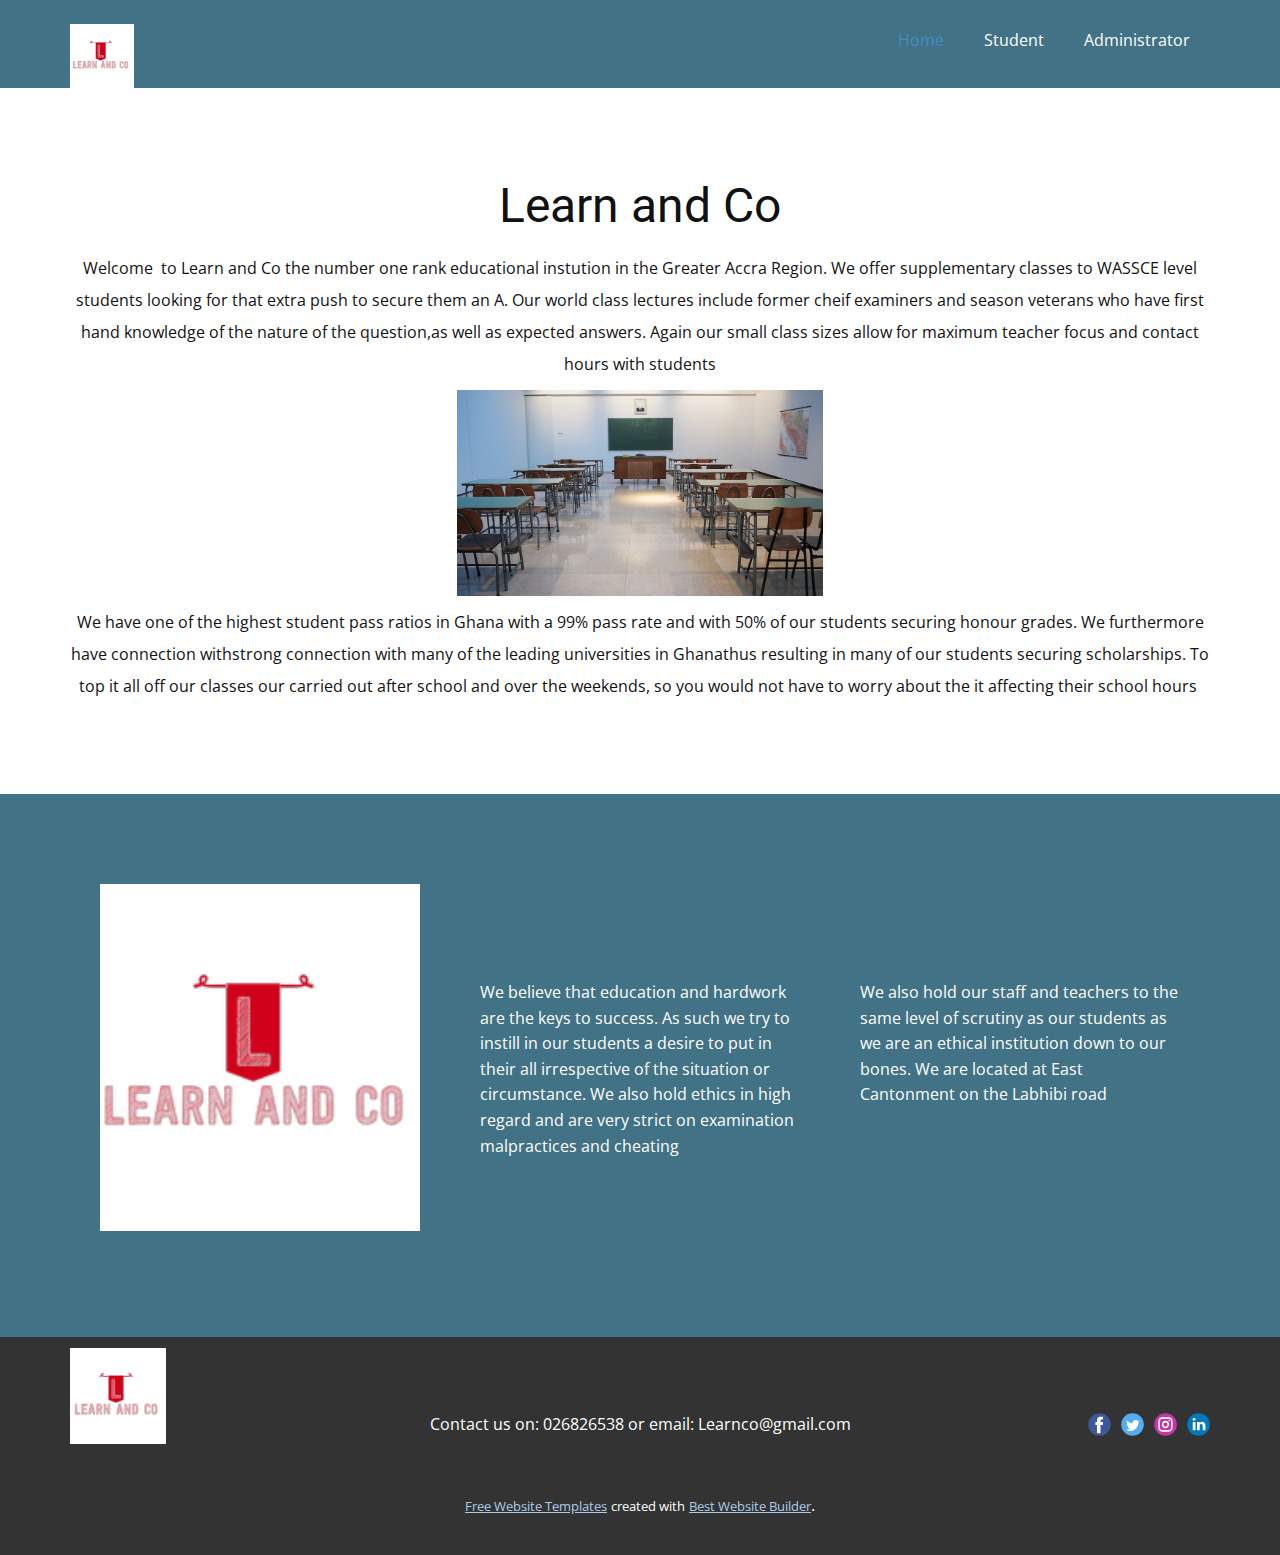
<file: Home.html>
<!DOCTYPE html>
<html style="font-size: 16px;">
  <head>
    <meta name="viewport" content="width=device-width, initial-scale=1.0">
    <meta charset="utf-8">
    <meta name="keywords" content="Learn and Co">
    <meta name="description" content="">
    <meta name="page_type" content="np-template-header-footer-from-plugin">
    <title>Home</title>
    <link rel="stylesheet" href="nicepage.css" media="screen">
<link rel="stylesheet" href="Home.css" media="screen">
    <script class="u-script" type="text/javascript" src="jquery.js" defer=""></script>
    <script class="u-script" type="text/javascript" src="nicepage.js" defer=""></script>
    <meta name="generator" content="Nicepage 4.1.0, nicepage.com">
    <link id="u-theme-google-font" rel="stylesheet" href="https://fonts.googleapis.com/css?family=Roboto:100,100i,300,300i,400,400i,500,500i,700,700i,900,900i|Open+Sans:300,300i,400,400i,600,600i,700,700i,800,800i">
    
    
    
    <script type="application/ld+json">{
		"@context": "http://schema.org",
		"@type": "Organization",
		"name": "",
		"logo": "images/Logo.jpg",
		"sameAs": []
}</script>
    <meta name="theme-color" content="#478ac9">
    <meta property="og:title" content="Home">
    <meta property="og:type" content="website">
  </head>
  <body class="u-body"><header class="u-clearfix u-custom-color-1 u-header u-header" id="sec-9663"><div class="u-clearfix u-sheet u-sheet-1">
        <nav class="u-menu u-menu-dropdown u-offcanvas u-menu-1">
          <div class="menu-collapse" style="font-size: 1rem; letter-spacing: 0px;">
            <a class="u-button-style u-custom-left-right-menu-spacing u-custom-padding-bottom u-custom-top-bottom-menu-spacing u-nav-link u-text-active-palette-1-base u-text-hover-palette-2-base" href="#">
              <svg><use xmlns:xlink="http://www.w3.org/1999/xlink" xlink:href="#menu-hamburger"></use></svg>
              <svg version="1.1" xmlns="http://www.w3.org/2000/svg" xmlns:xlink="http://www.w3.org/1999/xlink"><defs><symbol id="menu-hamburger" viewBox="0 0 16 16" style="width: 16px; height: 16px;"><rect y="1" width="16" height="2"></rect><rect y="7" width="16" height="2"></rect><rect y="13" width="16" height="2"></rect>
</symbol>
</defs></svg>
            </a>
          </div>
          <div class="u-custom-menu u-nav-container">
            <ul class="u-nav u-unstyled u-nav-1"><li class="u-nav-item"><a class="u-button-style u-nav-link u-text-active-palette-1-base u-text-hover-palette-2-base" href="Home.html" style="padding: 10px 20px;">Home</a>
</li><li class="u-nav-item"><a class="u-button-style u-nav-link u-text-active-palette-1-base u-text-hover-palette-2-base" href="Student.html" style="padding: 10px 20px;">Student</a>
</li><li class="u-nav-item"><a class="u-button-style u-nav-link u-text-active-palette-1-base u-text-hover-palette-2-base" href="Administrator.html" style="padding: 10px 20px;">Administrator</a>
</li></ul>
          </div>
          <div class="u-custom-menu u-nav-container-collapse">
            <div class="u-black u-container-style u-inner-container-layout u-opacity u-opacity-95 u-sidenav">
              <div class="u-inner-container-layout u-sidenav-overflow">
                <div class="u-menu-close"></div>
                <ul class="u-align-center u-nav u-popupmenu-items u-unstyled u-nav-2"><li class="u-nav-item"><a class="u-button-style u-nav-link" href="Home.html" style="padding: 10px 20px;">Home</a>
</li><li class="u-nav-item"><a class="u-button-style u-nav-link" href="Student.html" style="padding: 10px 20px;">Student</a>
</li><li class="u-nav-item"><a class="u-button-style u-nav-link" href="Administrator.html" style="padding: 10px 20px;">Administrator</a>
</li></ul>
              </div>
            </div>
            <div class="u-black u-menu-overlay u-opacity u-opacity-70"></div>
          </div>
        </nav>
        <a href="https://nicepage.com" class="u-image u-logo u-image-1" data-image-width="200" data-image-height="200">
          <img src="Logo.jpg" class="u-logo-image u-logo-image-1">
        </a>
      </div></header>
    <section class="u-clearfix u-section-1" id="sec-5fc8">
      <div class="u-clearfix u-sheet u-valign-middle u-sheet-1">
        <div class="fr-view u-align-center u-clearfix u-rich-text u-text u-text-1">
          <h1 style="text-align: center;">Learn and Co</h1>
          <p style="text-align: center;">
            <span style="line-height: 2.0;">Welcome &nbsp;to Learn and Co the number one rank educational instution in the Greater Accra Region. We offer supplementary classes to WASSCE level students looking for that extra push to secure them an A. Our world class lectures include former cheif examiners and season veterans who have first hand knowledge of the nature of the question,as well as expected answers. Again our small class sizes allow for maximum teacher focus and contact hours with students<img src="bgrnd.jfif" align="center" style="width: 366px;" class="fr-dib fr-fic" width="570">We have one of the highest student pass ratios in Ghana with a 99% pass rate and with 50% of our students securing honour grades. We furthermore have connection withstrong connection with many of the leading universities in Ghanathus resulting in many of our students securing scholarships. To top it all off our classes our carried out after school and over the weekends, so you would not have to worry about the it affecting their school hours&nbsp;
            </span>
          </p>
        </div>
      </div>
    </section>
    <section class="u-clearfix u-custom-color-1 u-section-2" id="sec-be61">
      <div class="u-clearfix u-sheet u-valign-middle u-sheet-1">
        <div class="u-clearfix u-expanded-width u-gutter-0 u-layout-spacing-vertical u-layout-wrap u-layout-wrap-1">
          <div class="u-layout">
            <div class="u-layout-row">
              <div class="u-size-20 u-size-60-md">
                <div class="u-layout-row">
                  <div class="u-container-style u-expand-resize u-layout-cell u-left-cell u-size-60 u-layout-cell-1" src="">
                    <div class="u-container-layout u-valign-top u-container-layout-1">
                      <img class="u-expanded-width u-image u-image-1" data-image-width="200" data-image-height="200" src="Logo.jpg">
                    </div>
                  </div>
                </div>
              </div>
              <div class="u-size-40 u-size-60-md">
                <div class="u-layout-col">
                  <div class="u-size-40">
                    <div class="u-layout-row">
                      <div class="u-align-left u-container-style u-layout-cell u-right-cell u-size-60 u-layout-cell-2">
                        <div class="u-container-layout u-valign-middle u-container-layout-2"></div>
                      </div>
                    </div>
                  </div>
                  <div class="u-size-20">
                    <div class="u-layout-row">
                      <div class="u-align-left u-container-style u-layout-cell u-size-30 u-layout-cell-3">
                        <div class="u-container-layout u-valign-top u-container-layout-3">
                          <p class="u-text u-text-1">We believe that education and hardwork are the keys to success. As such we try to instill in our students a desire to put in their all irrespective of the situation or circumstance. We also hold ethics in high regard and are very strict on examination malpractices and cheating&nbsp;</p>
                        </div>
                      </div>
                      <div class="u-align-left u-container-style u-layout-cell u-right-cell u-size-30 u-layout-cell-4">
                        <div class="u-container-layout u-container-layout-4">
                          <p class="u-text u-text-2">We also hold our staff and teachers to the same level of scrutiny as our students as we are an ethical institution down to our bones. We are located at East Cantonment on the Labhibi road&nbsp;</p>
                        </div>
                      </div>
                    </div>
                  </div>
                </div>
              </div>
            </div>
          </div>
        </div>
      </div>
    </section>
    
    
    <footer class="u-align-center-md u-align-center-sm u-align-center-xs u-clearfix u-footer u-grey-80" id="sec-d9af"><div class="u-clearfix u-sheet u-valign-middle u-sheet-1">
        <a href="https://nicepage.com" class="u-image u-logo u-image-1" data-image-width="200" data-image-height="200">
          <img src="Logo.jpg" class="u-logo-image u-logo-image-1">
        </a>
        <div class="u-align-left u-social-icons u-spacing-10 u-social-icons-1">
          <a class="u-social-url" title="facebook" target="_blank" href=""><span class="u-icon u-social-facebook u-social-icon u-icon-1"><svg class="u-svg-link" preserveAspectRatio="xMidYMin slice" viewBox="0 0 112 112" ><use xmlns:xlink="http://www.w3.org/1999/xlink" xlink:href="#svg-c234"></use></svg><svg class="u-svg-content" viewBox="0 0 112 112" x="0" y="0" id="svg-c234"><circle fill="currentColor" cx="56.1" cy="56.1" r="55"></circle><path fill="#FFFFFF" d="M73.5,31.6h-9.1c-1.4,0-3.6,0.8-3.6,3.9v8.5h12.6L72,58.3H60.8v40.8H43.9V58.3h-8V43.9h8v-9.2
            c0-6.7,3.1-17,17-17h12.5v13.9H73.5z"></path></svg></span>
          </a>
          <a class="u-social-url" title="twitter" target="_blank" href=""><span class="u-icon u-social-icon u-social-twitter u-icon-2"><svg class="u-svg-link" preserveAspectRatio="xMidYMin slice" viewBox="0 0 112 112" ><use xmlns:xlink="http://www.w3.org/1999/xlink" xlink:href="#svg-8705"></use></svg><svg class="u-svg-content" viewBox="0 0 112 112" x="0" y="0" id="svg-8705"><circle fill="currentColor" class="st0" cx="56.1" cy="56.1" r="55"></circle><path fill="#FFFFFF" d="M83.8,47.3c0,0.6,0,1.2,0,1.7c0,17.7-13.5,38.2-38.2,38.2C38,87.2,31,85,25,81.2c1,0.1,2.1,0.2,3.2,0.2
            c6.3,0,12.1-2.1,16.7-5.7c-5.9-0.1-10.8-4-12.5-9.3c0.8,0.2,1.7,0.2,2.5,0.2c1.2,0,2.4-0.2,3.5-0.5c-6.1-1.2-10.8-6.7-10.8-13.1
            c0-0.1,0-0.1,0-0.2c1.8,1,3.9,1.6,6.1,1.7c-3.6-2.4-6-6.5-6-11.2c0-2.5,0.7-4.8,1.8-6.7c6.6,8.1,16.5,13.5,27.6,14
            c-0.2-1-0.3-2-0.3-3.1c0-7.4,6-13.4,13.4-13.4c3.9,0,7.3,1.6,9.8,4.2c3.1-0.6,5.9-1.7,8.5-3.3c-1,3.1-3.1,5.8-5.9,7.4
            c2.7-0.3,5.3-1,7.7-2.1C88.7,43,86.4,45.4,83.8,47.3z"></path></svg></span>
          </a>
          <a class="u-social-url" title="instagram" target="_blank" href=""><span class="u-icon u-social-icon u-social-instagram u-icon-3"><svg class="u-svg-link" preserveAspectRatio="xMidYMin slice" viewBox="0 0 112 112" ><use xmlns:xlink="http://www.w3.org/1999/xlink" xlink:href="#svg-2546"></use></svg><svg class="u-svg-content" viewBox="0 0 112 112" x="0" y="0" id="svg-2546"><circle fill="currentColor" cx="56.1" cy="56.1" r="55"></circle><path fill="#FFFFFF" d="M55.9,38.2c-9.9,0-17.9,8-17.9,17.9C38,66,46,74,55.9,74c9.9,0,17.9-8,17.9-17.9C73.8,46.2,65.8,38.2,55.9,38.2
            z M55.9,66.4c-5.7,0-10.3-4.6-10.3-10.3c-0.1-5.7,4.6-10.3,10.3-10.3c5.7,0,10.3,4.6,10.3,10.3C66.2,61.8,61.6,66.4,55.9,66.4z"></path><path fill="#FFFFFF" d="M74.3,33.5c-2.3,0-4.2,1.9-4.2,4.2s1.9,4.2,4.2,4.2s4.2-1.9,4.2-4.2S76.6,33.5,74.3,33.5z"></path><path fill="#FFFFFF" d="M73.1,21.3H38.6c-9.7,0-17.5,7.9-17.5,17.5v34.5c0,9.7,7.9,17.6,17.5,17.6h34.5c9.7,0,17.5-7.9,17.5-17.5V38.8
            C90.6,29.1,82.7,21.3,73.1,21.3z M83,73.3c0,5.5-4.5,9.9-9.9,9.9H38.6c-5.5,0-9.9-4.5-9.9-9.9V38.8c0-5.5,4.5-9.9,9.9-9.9h34.5
            c5.5,0,9.9,4.5,9.9,9.9V73.3z"></path></svg></span>
          </a>
          <a class="u-social-url" title="linkedin" target="_blank" href=""><span class="u-icon u-social-icon u-social-linkedin u-icon-4"><svg class="u-svg-link" preserveAspectRatio="xMidYMin slice" viewBox="0 0 112 112" ><use xmlns:xlink="http://www.w3.org/1999/xlink" xlink:href="#svg-c6b7"></use></svg><svg class="u-svg-content" viewBox="0 0 112 112" x="0" y="0" id="svg-c6b7"><circle fill="currentColor" cx="56.1" cy="56.1" r="55"></circle><path fill="#FFFFFF" d="M41.3,83.7H27.9V43.4h13.4V83.7z M34.6,37.9L34.6,37.9c-4.6,0-7.5-3.1-7.5-7c0-4,3-7,7.6-7s7.4,3,7.5,7
            C42.2,34.8,39.2,37.9,34.6,37.9z M89.6,83.7H76.2V62.2c0-5.4-1.9-9.1-6.8-9.1c-3.7,0-5.9,2.5-6.9,4.9c-0.4,0.9-0.4,2.1-0.4,3.3v22.5
            H48.7c0,0,0.2-36.5,0-40.3h13.4v5.7c1.8-2.7,5-6.7,12.1-6.7c8.8,0,15.4,5.8,15.4,18.1V83.7z"></path></svg></span>
          </a>
        </div>
        <p class="u-align-center-lg u-align-center-md u-align-center-xl u-text u-text-1">Contact us on: 026826538 or email: Learnco@gmail.com<br>
        </p>
      </div></footer>
    <section class="u-backlink u-clearfix u-grey-80">
      <a class="u-link" href="https://nicepage.com/website-templates" target="_blank">
        <span>Free Website Templates</span>
      </a>
      <p class="u-text">
        <span>created with</span>
      </p>
      <a class="u-link" href="https://nicepage.review" target="_blank">
        <span>Best Website Builder</span>
      </a>. 
    </section>
  </body>
</html>
</file>
